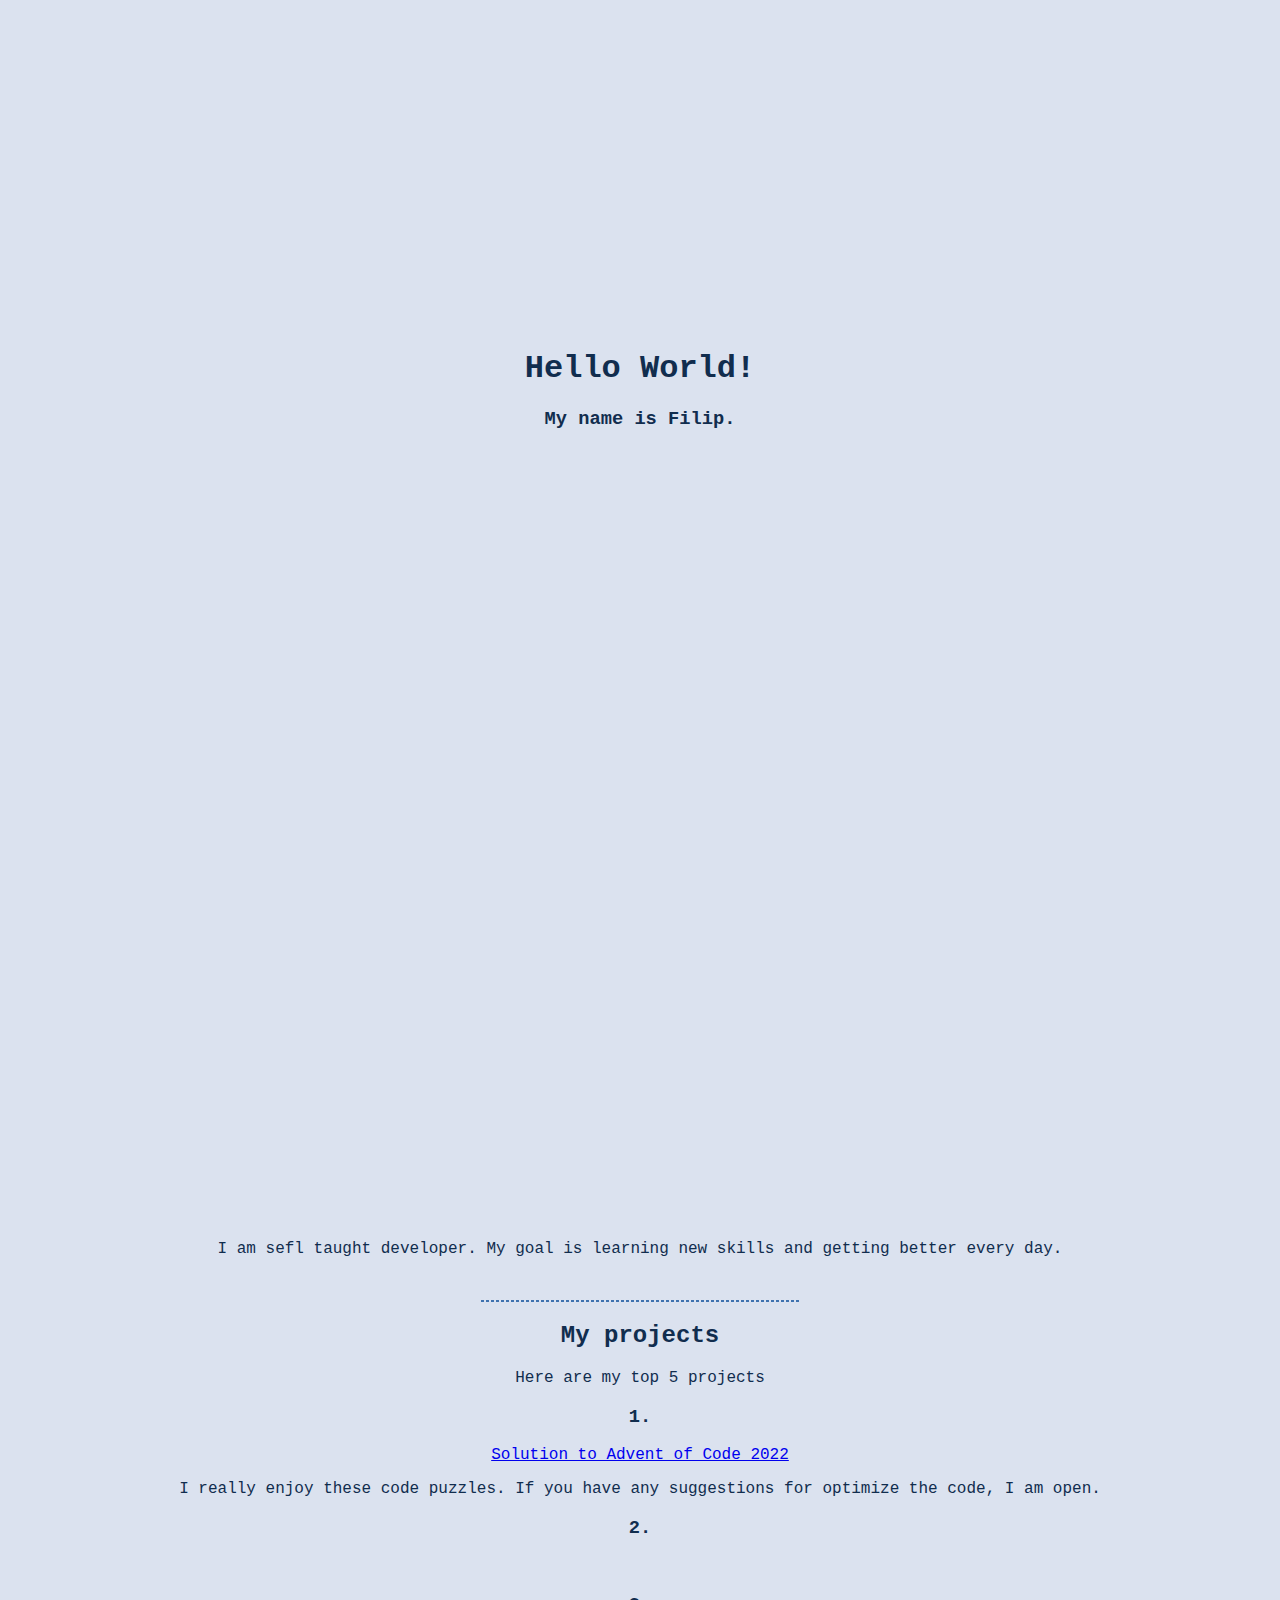
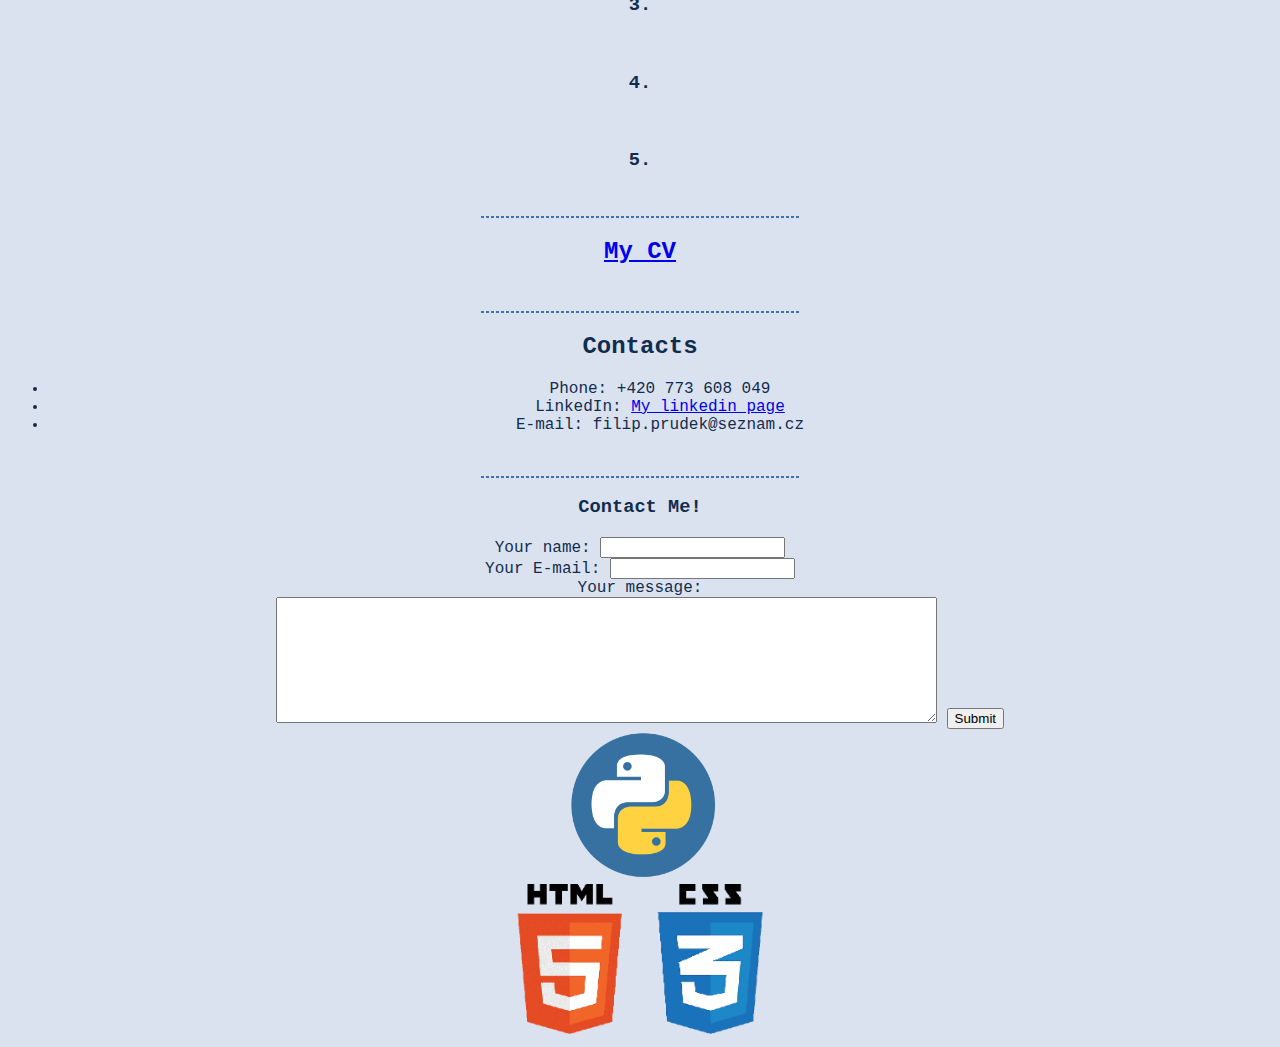
<file: index.html>
<!DOCTYPE html>
<html>
    <head>
        <meta charset="utf-8">
        <title>Filip Prudek personal page</title>
        <link rel="stylesheet" href="css/styles.css">
        <link rel="icon" href="f.ico">

    </head>


    <body>
        <div class="title">
            <h1>Hello World!</h1>
            <h3>My name is Filip.</h3>
        </div>

        <p>I am sefl taught developer. My goal is learning new skills and getting better every day.</p>


        <br>
        <hr>

        <h2>My projects</h2>
        <p>Here are my top 5 projects</p>
        <h3>1.</h3>
        <a href="https://github.com/Filip057/Advent_of_Code_2022"> Solution to Advent of Code 2022</a>
        <p>I really enjoy these code puzzles. If you have any suggestions for optimize the code, I am open.</p>
        <h3>2.</h3>

        <br>
        <h3>3.</h3>
        <br>
        <h3>4.</h3>
        <br>
        <h3>5.</h3>


        <br>
        <hr>
        <h2><a href="cv.html">My CV</a></h2>
        <br>
        <hr>

        <h2>Contacts</h2>
        <ul>
            <li>Phone: +420 773 608 049</li>
            <li>LinkedIn: <a href="https://www.linkedin.com/in/filip-prudek-000x?lipi=urn%3Ali%3Apage%3Ad_flagship3_profile_view_base_contact_details%3ByijdJfUJR6qTk0eSV6q9Ew%3D%3D" target="_blank">My linkedin page</a> </li>
            <li>E-mail: filip.prudek@seznam.cz</li>
        </ul>

        <br>
        <hr>

    <h3>Contact Me!</h3>
    <form action="mailto:filip.prudek@seznam.cz" method="post" enctype="text/plain">
        <label>Your name:</label>
        <input type="text" name="yourName" value="">
        <br>
        <label>Your E-mail:</label>
        <input type="email" name="yourEmail">
        <br>
        <label>Your message:</label>
        <br>
        <textarea name="yourMessage" rows="8" cols="80"></textarea>
        <input type="submit">
    </form>

    <img src="python_logo.png" alt="Python Logo" width="300" height="150">
    <br>
    <img src="html_and_css_logo.png" alt="html and css Logo" width="300" height="150">
    </body>

</html>
</file>
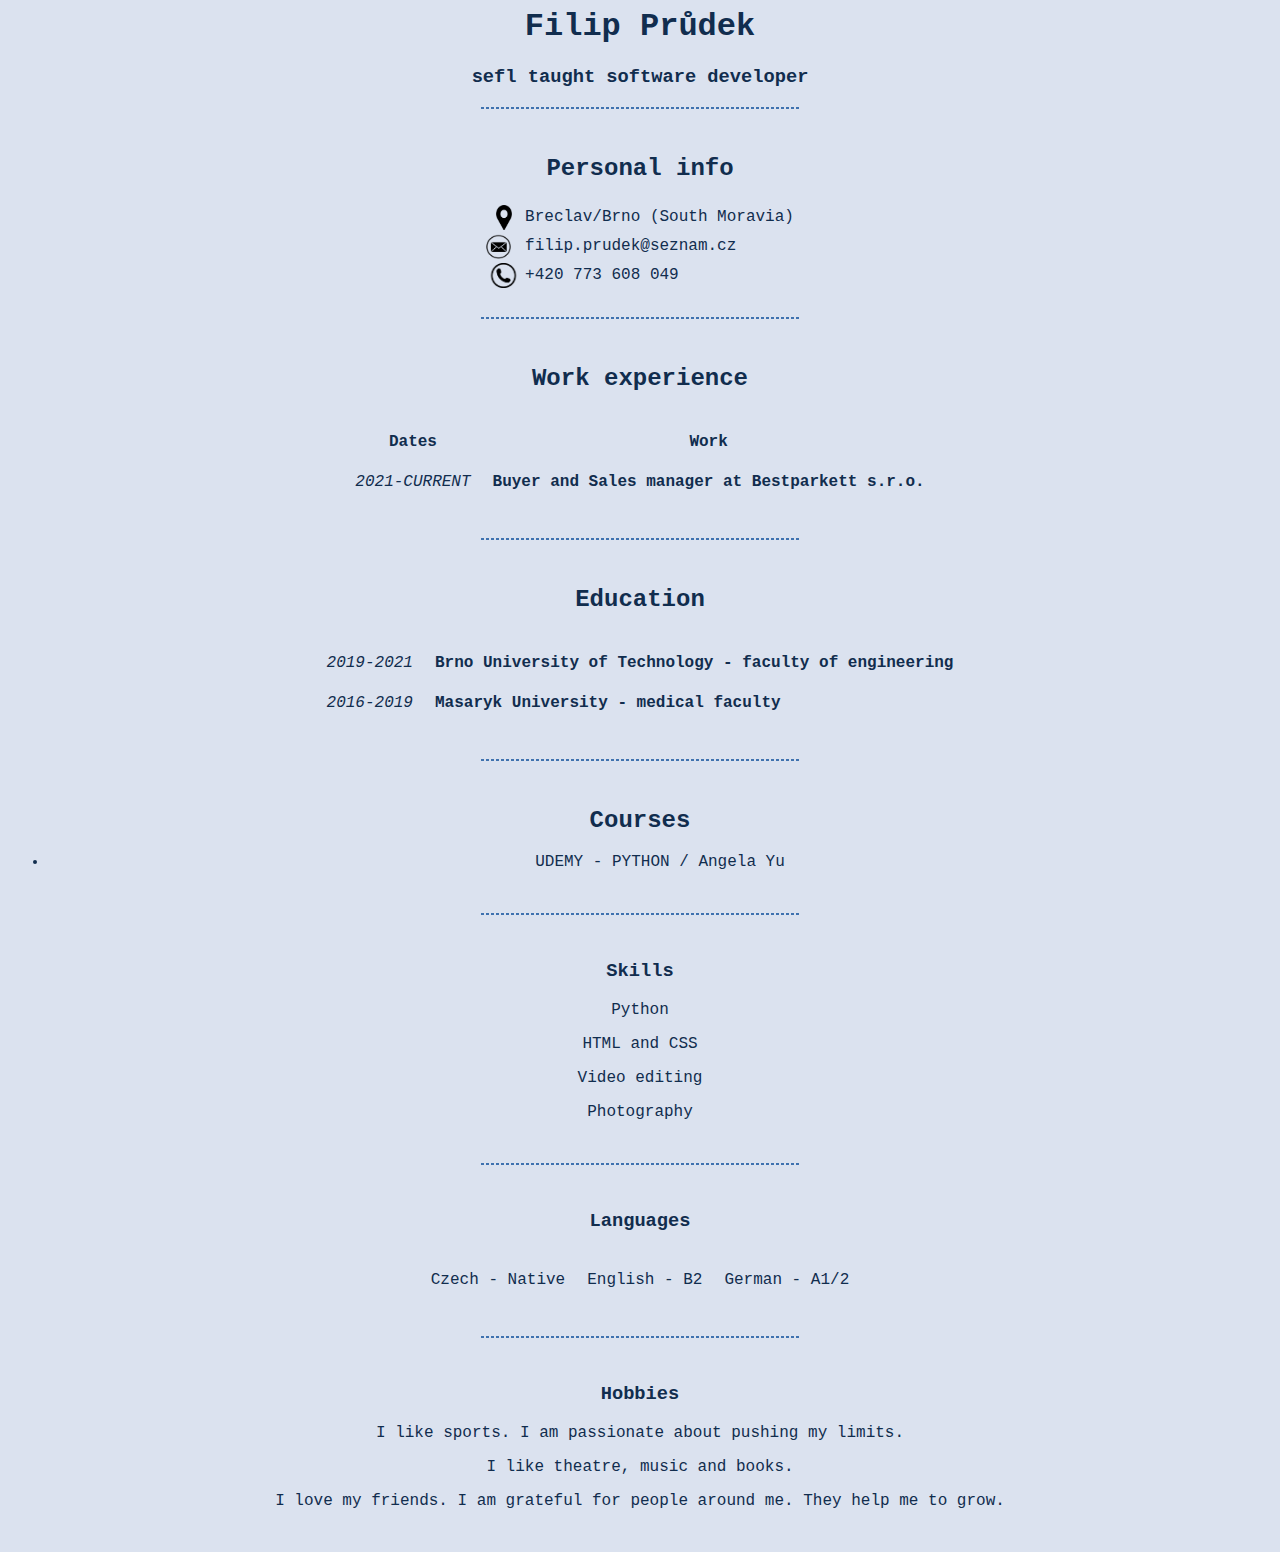
<file: cv.html>
<html>
    <head>
        <title>Filip Prudek CV</title>
        <meta charset="utf-8">


        <style>
        body {
            color: #112D4E;
            text-align: center;
            font-family: Courier New;
            background-color: #DBE2EF;
        }
        h1 {
            color: #112D4E;
            text-align: center;

        }
        h2 {
            color: #112D4E;
            text-align: center;
        }
        hr {
            color: #3F72AF;
            border-style: dashed;
            height: 0px;
            width: 25%;

        }
        table.center {
            margin-left:auto;
            margin-right:auto;
        }
        </style>
    </head>

    <body>
        <h1>Filip Průdek</h1>
        <h3>sefl taught software developer</h3>

        <hr>
        <br>

        <h2>Personal info</h2>
        <table class="center">
            <tbody>
                <tr>
                    <th><img src="location_pin.png" width="20" height="25"></th>
                    <td>Breclav/Brno (South Moravia)</td>
                </tr>
                <tr>
                    <td><img src="email_symbol.png" width="25" height="25"></td>
                    <td>filip.prudek@seznam.cz</td>
                </tr>
                <tr>
                    <td><img src="phone_symbol.png" width="35" height="25"></td>
                    <td>+420 773 608 049</td>
                </tr>
            </tbody>

        </table>
        
        <br>
        <hr>
        <br>

        <h2>Work experience</h2>
        <table cellspacing="20" class="center">
            <thead>
                <tr>
                    <th>Dates</th>
                    <th>Work</th>
                </tr>

            </thead>

            <tbody>
                <tr>
                    <td><em>2021-CURRENT</em></td>
                    <td><strong>Buyer and Sales manager at Bestparkett s.r.o.</strong></td>
                </tr>

            </tbody>

            <tfoot>

            </tfoot>

        </table >

        <br>
        <hr>
        <br>

        <h2>Education</h2>
        <table cellspacing="20" class="center">

            <tr>
                <td><em>2019-2021</em></td>
                <td><strong>Brno University of Technology - faculty of engineering</strong></td>
            </tr>
            <tr>
                <td><em>2016-2019</em></td>
                <td><strong>Masaryk University - medical faculty</strong></td>
            </tr>
        </table>

        <br>
        <hr>
        <br>

        <h2>Courses</h2>
        <ul>
            <li>UDEMY - PYTHON / Angela Yu</li>
        </ul>

        <br>
        <hr>
        <br>

        <h3>Skills</h3>
        <p>Python</p>
        <p>HTML and CSS</p>
        <p>Video editing</p>
        <p>Photography</p>

        <br>
        <hr>
        <br>

        <h3>Languages</h3>
        <table cellspacing="20" class="center">
            <tbody>
                <tr>
                    <td>Czech - Native</td>
                    <td>English - B2</td>
                    <td>German - A1/2</td>
                </tr>
            </tbody>
        </table>

        <br>
        <hr>
        <br>

        <h3>Hobbies</h3>
        <p>I like sports. I am passionate about pushing my limits.</p>
        <p>I like theatre, music and books.</p>
        <p>I love my friends. I am grateful for people around me. They help me to grow.</p>

        <br>


    </body>
</html>
</file>
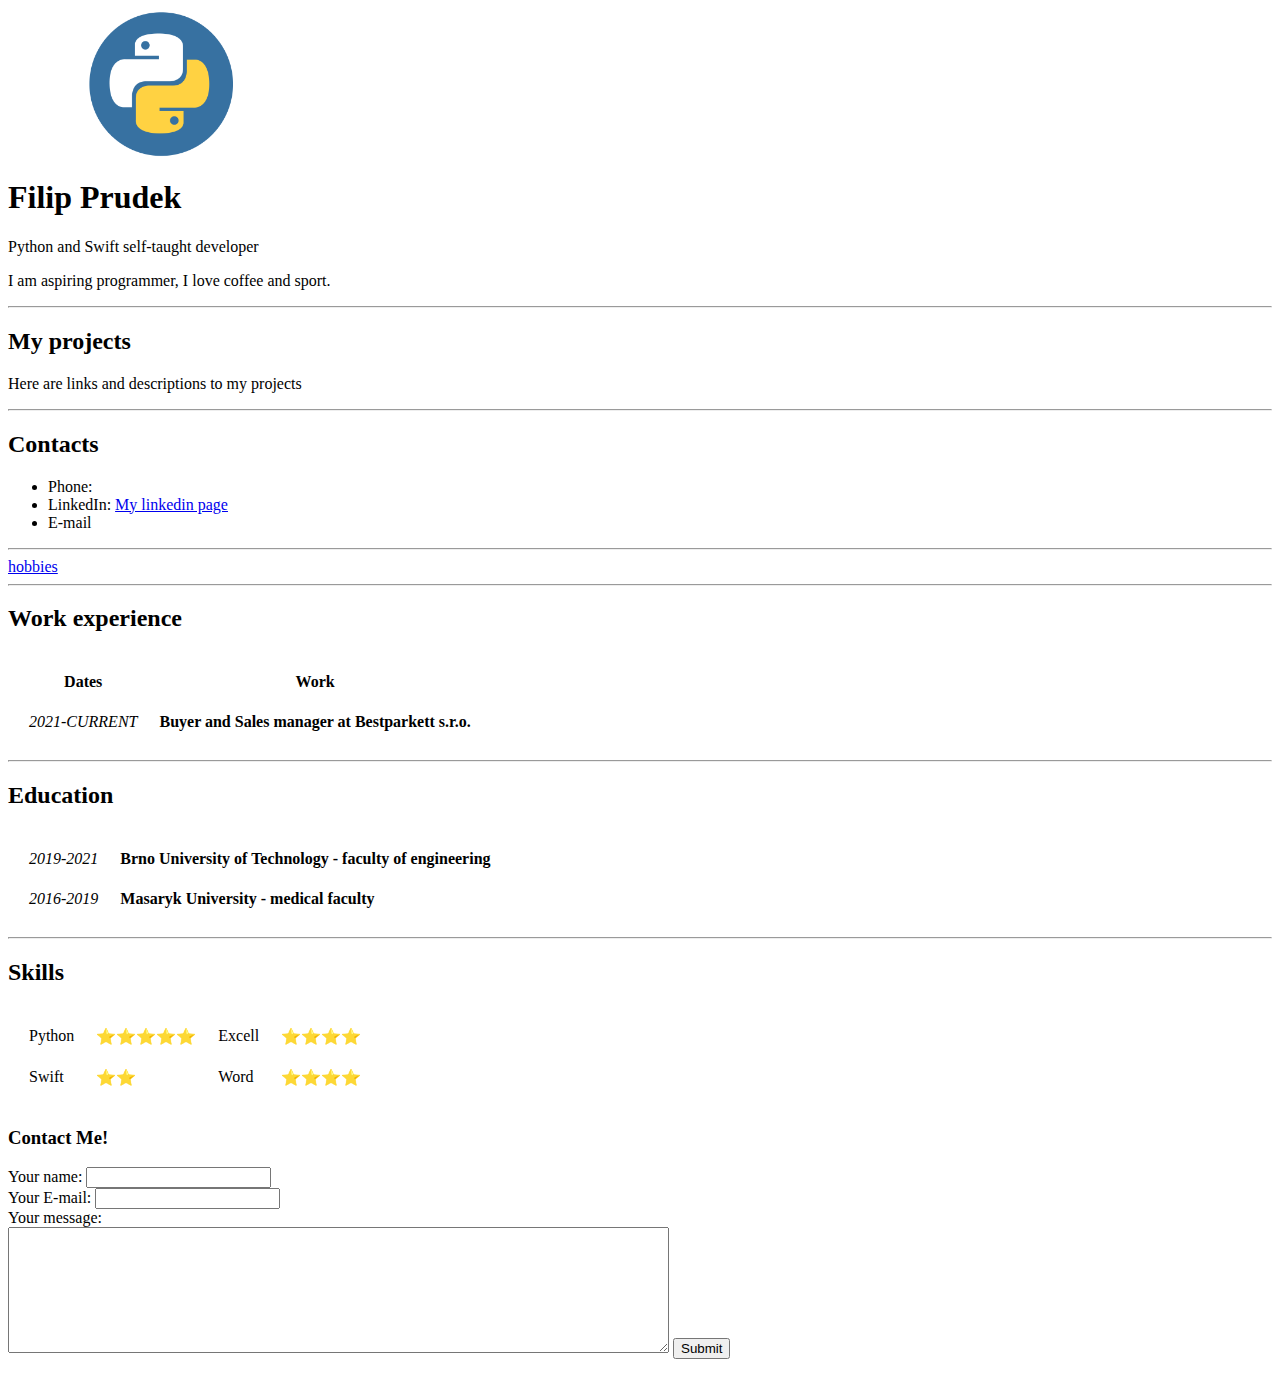
<file: personal_website.html>
<html>
    <head>
        <meta charset="utf-8">
        <title>Filip Prudek</title>
    </head>

    <body>
        <img src="python_logo.png" alt="Python Logo" width="300" height="150">
        <h1>Filip Prudek</h1>
        <p>Python and Swift self-taught developer</p>
        <p>I am aspiring programmer, I love coffee and sport.</p>
        <hr>
        <h2>My projects</h2>
        <p>Here are links and descriptions to my projects</p>
        <hr>
        <h2>Contacts</h2>
        <ul>
            <li>Phone:</li>
            <li>LinkedIn: <a href="https://www.linkedin.com/in/filip-prudek-000x?lipi=urn%3Ali%3Apage%3Ad_flagship3_profile_view_base_contact_details%3ByijdJfUJR6qTk0eSV6q9Ew%3D%3D" target="_blank">My linkedin page</a> </li>
            <li>E-mail</li>
        </ul>
        <hr>
        <a href="hobbies.html">hobbies</a>
        <hr>
        <h2>Work experience</h2>
        <table cellspacing="20">
            <thead>
                <tr>
                    <th>Dates</th>
                    <th>Work</th>
                </tr>

            </thead>

            <tbody>
                <tr>
                    <td><em>2021-CURRENT</em></td>
                    <td><strong>Buyer and Sales manager at Bestparkett s.r.o.</strong></td>
                </tr>

            </tbody>

            <tfoot>

            </tfoot>

        </table >
        <hr>
        <h2>Education</h2>
        <table cellspacing="20">

            <tr>
                <td><em>2019-2021</em></td>
                <td><strong>Brno University of Technology - faculty of engineering</strong></td>
            </tr>
            <tr>
                <td><em>2016-2019</em></td>
                <td><strong>Masaryk University - medical faculty</strong></td>
            </tr>
        </table>
        <hr>
        <h2>Skills</h2>
        <table cellspacing="20">

            <tbody>
                <tr>
                    <td>Python</td>
                    <td>⭐⭐⭐⭐⭐️</td>
                    <td>Excell</td>
                    <td>⭐⭐⭐⭐</td>
                </tr>
                <tr>
                    <td>Swift</td>
                    <td>⭐⭐</td>
                    <td>Word</td>
                    <td>⭐⭐⭐⭐</td>
                </tr>


            </tbody>

        </table>

    <h3>Contact Me!</h3>
    <form action="mailto:filip.prudek@seznam.cz" method="post" enctype="text/plain">
        <label>Your name:</label>
        <input type="text" name="yourName" value="">
        <br>
        <label>Your E-mail:</label>
        <input type="email" name="yourEmail">
        <br>
        <label>Your message:</label>
        <br>
        <textarea name="yourMessage" rows="8" cols="80"></textarea>
        <input type="submit">
    </form>

    </body>

</html>
</file>
<file: css/styles.css>
body {
      color: #112D4E;
      text-align: center;
      font-family: Courier New;
      background-color: #DBE2EF;
      }
      h1 {
          color: #112D4E;
          text-align: center;
        }
      h2 {
          color: #112D4E;
          text-align: center;
        }
      hr {
          color: #3F72AF;
          border-style: dashed;
          height: 0px;
          width: 25%;
        }
      div {
      background-color: inherit;
      }

.title {
    height: 540px;
    margin: 350px auto;
}
</file>
